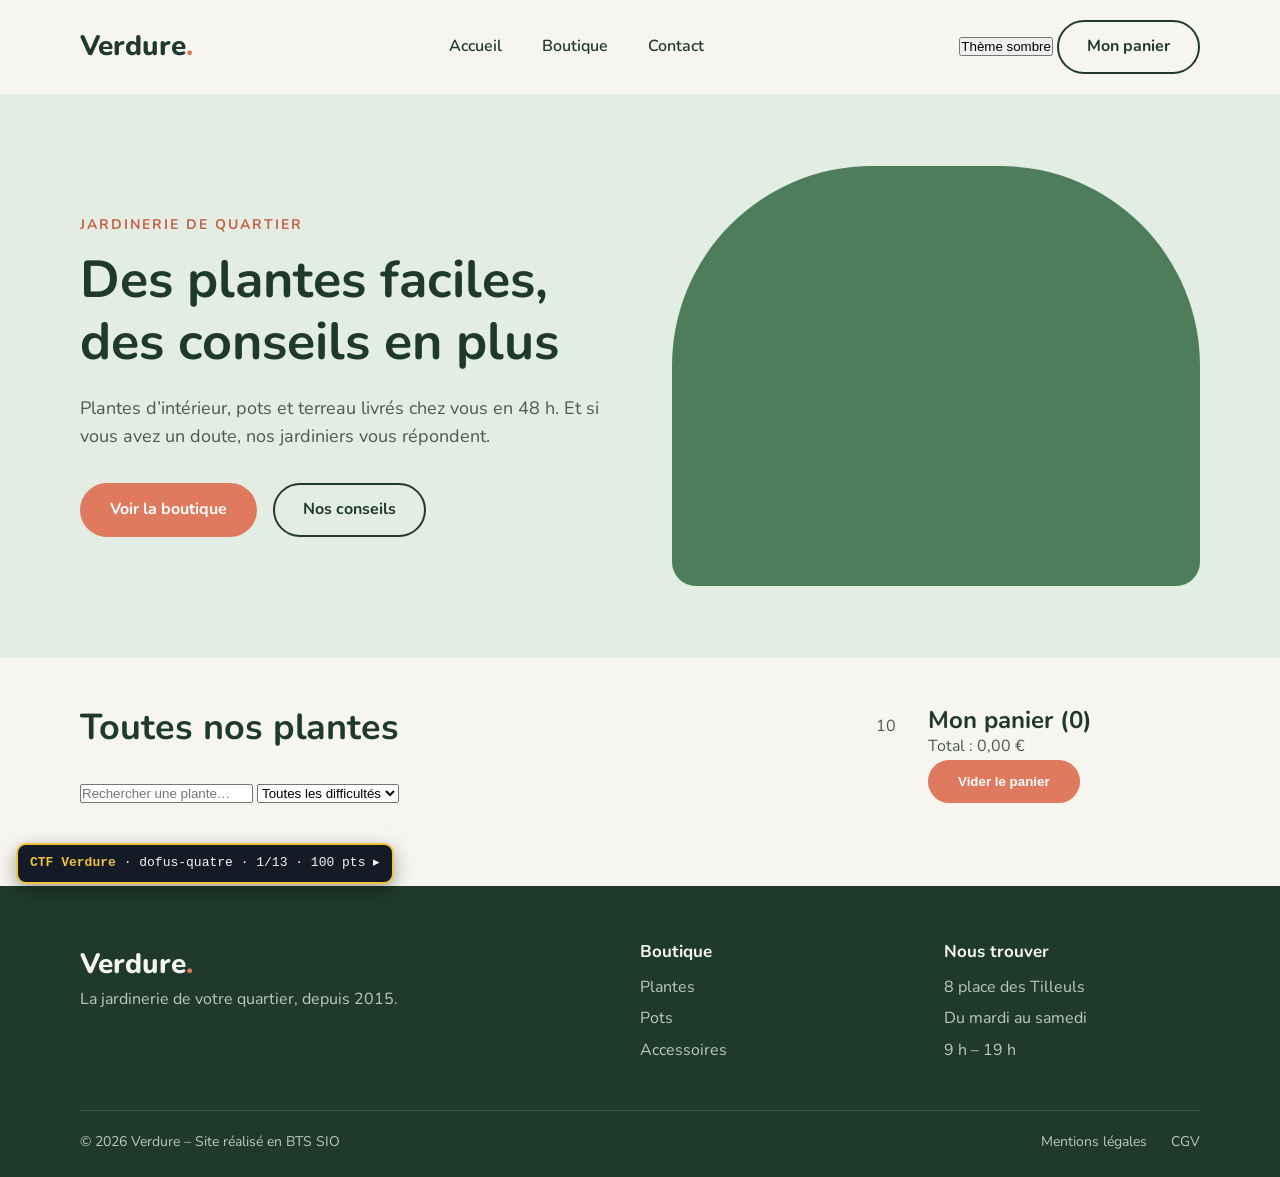
<file: index.html>
<!DOCTYPE html>
<html lang="fr">
<head>
  <meta charset="UTF-8">
  <title>Verdure – Jardinerie de quartier</title>
  <link rel="preconnect" href="https://fonts.googleapis.com">
  <link href="https://fonts.googleapis.com/css2?family=Nunito:wght@400;600;700;800&display=swap" rel="stylesheet">
  <link rel="stylesheet" href="style.css">
  <!-- Scripts : ne pas changer l'ordre -->
  <script src="js/ctf-config.js"></script>
  <script src="js/plantes.js" defer></script>
  <script src="js/commun.js" defer></script>
  <script src="js/accueil.js" defer></script>
  <script src="js/ctf.js" defer></script>

</head>
<body>

  <header class="header">
    <a href="index.html" class="logo">Verdure<span>.</span></a>
    <nav>
      <ul class="menu">
        <li><a href="index.html" class="actif">Accueil</a></li>
        <li><a href="index.html#boutique">Boutique</a></li>
        <li><a href="contact.html">Contact</a></li>
      </ul>
    </nav>
    <div class="header-actions">
      <button type="button" class="bouton-theme" id="bouton-theme">Thème sombre</button>
      <a href="index.html#panier" class="bouton bouton-contour">Mon panier</a>
    </div>
  </header>

  <section class="hero">
    <div class="hero-texte">
      <p class="surtitre">Jardinerie de quartier</p>
      <h1>Des plantes faciles,<br>des conseils en plus</h1>
      <p class="intro">Plantes d’intérieur, pots et terreau livrés chez vous en 48 h. Et si vous avez un doute, nos jardiniers vous répondent.</p>
      <div class="hero-boutons">
        <a href="#boutique" class="bouton">Voir la boutique</a>
        <a href="#" class="bouton bouton-contour">Nos conseils</a>
      </div>
    </div>
    <div class="hero-image"></div>
  </section>

  <!-- ===================== BOUTIQUE ===================== -->
  <div class="boutique-page" id="boutique">

    <section class="boutique">
      <div class="boutique-entete">
        <h2>Toutes nos plantes</h2>
        <p class="nb-plantes" id="nb-plantes"></p>
      </div>
      <div class="outils">
        <input type="search" id="recherche" placeholder="Rechercher une plante…" aria-label="Rechercher une plante">
        <select id="filtre-difficulte" aria-label="Filtrer par difficulté">
          <option value="toutes">Toutes les difficultés</option>
          <option value="facile">Facile</option>
          <option value="intermediaire">Intermédiaire</option>
          <option value="expert">Expert</option>
        </select>
      </div>
      <!-- Les cartes sont créées en JavaScript à partir du tableau « plantes » -->
      <div class="produits" id="catalogue"></div>
    </section>

    <aside class="panier" id="panier">
      <h2>Mon panier (<span id="compteur-panier">0</span>)</h2>
      <ul class="panier-lignes" id="panier-lignes"></ul>
      <p class="panier-total">Total : <span id="panier-total">0,00 €</span></p>
      <button type="button" class="bouton" id="vider-panier">Vider le panier</button>
    </aside>

  </div>

  <footer class="footer">
    <div class="footer-haut">
      <div class="footer-marque">
        <p class="logo">Verdure<span>.</span></p>
        <p>La jardinerie de votre quartier, depuis 2015.</p>
      </div>
      <div class="footer-colonne">
        <h4>Boutique</h4>
        <ul>
          <li><a href="#">Plantes</a></li>
          <li><a href="#">Pots</a></li>
          <li><a href="#">Accessoires</a></li>
        </ul>
      </div>
      <div class="footer-colonne">
        <h4>Nous trouver</h4>
        <ul>
          <li>8 place des Tilleuls</li>
          <li>Du mardi au samedi</li>
          <li>9 h – 19 h</li>
        </ul>
      </div>
    </div>
    <div class="footer-bas">
      <p>© 2026 Verdure – Site réalisé en BTS SIO</p>
      <ul class="footer-liens">
        <li><a href="#">Mentions légales</a></li>
        <li><a href="#">CGV</a></li>
      </ul>
    </div>
  </footer>

</body>
</html>
</file>
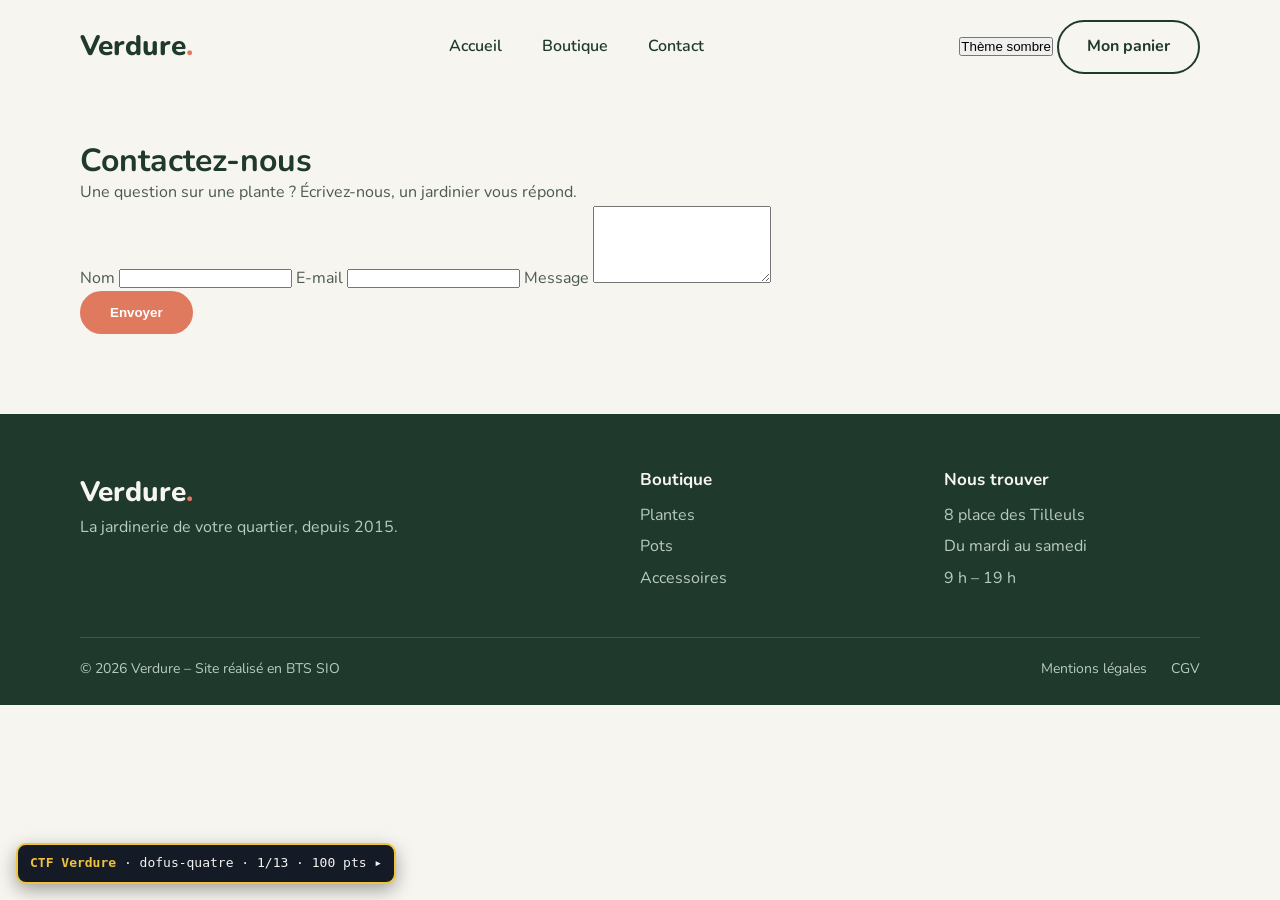
<file: contact.html>
<!DOCTYPE html>
<html lang="fr">
<head>
  <meta charset="UTF-8">
  <title>Contact – Verdure</title>
  <link rel="preconnect" href="https://fonts.googleapis.com">
  <link href="https://fonts.googleapis.com/css2?family=Nunito:wght@400;600;700;800&display=swap" rel="stylesheet">
  <link rel="stylesheet" href="style.css">
  <!-- Scripts : ne pas changer l'ordre -->
  <script src="js/ctf-config.js"></script>
  <script src="js/plantes.js" defer></script>
  <script src="js/commun.js" defer></script>
  <script src="js/contact.js" defer></script>
  <script src="js/ctf.js" defer></script>
</head>
<body>

  <header class="header">
    <a href="index.html" class="logo">Verdure<span>.</span></a>
    <nav>
      <ul class="menu">
        <li><a href="index.html">Accueil</a></li>
        <li><a href="index.html#boutique">Boutique</a></li>
        <li><a href="contact.html" class="actif">Contact</a></li>
      </ul>
    </nav>
    <div class="header-actions">
      <button type="button" class="bouton-theme" id="bouton-theme">Thème sombre</button>
      <a href="index.html#panier" class="bouton bouton-contour">Mon panier</a>
    </div>
  </header>

  <main class="contact">
    <h1>Contactez-nous</h1>
    <p class="contact-intro">Une question sur une plante ? Écrivez-nous, un jardinier vous répond.</p>

    <form class="formulaire" id="contact" novalidate>
      <label for="contact-nom">Nom</label>
      <input type="text" id="contact-nom">

      <label for="contact-email">E-mail</label>
      <input type="email" id="contact-email">

      <label for="contact-message">Message</label>
      <textarea id="contact-message" rows="5"></textarea>

      <p class="erreur" id="contact-erreur"></p>
      <button type="submit" class="bouton">Envoyer</button>
    </form>

    <div class="confirmation" id="contact-confirmation" hidden></div>
  </main>

  <footer class="footer">
    <div class="footer-haut">
      <div class="footer-marque">
        <p class="logo">Verdure<span>.</span></p>
        <p>La jardinerie de votre quartier, depuis 2015.</p>
      </div>
      <div class="footer-colonne">
        <h4>Boutique</h4>
        <ul>
          <li><a href="#">Plantes</a></li>
          <li><a href="#">Pots</a></li>
          <li><a href="#">Accessoires</a></li>
        </ul>
      </div>
      <div class="footer-colonne">
        <h4>Nous trouver</h4>
        <ul>
          <li>8 place des Tilleuls</li>
          <li>Du mardi au samedi</li>
          <li>9 h – 19 h</li>
        </ul>
      </div>
    </div>
    <div class="footer-bas">
      <p>© 2026 Verdure – Site réalisé en BTS SIO</p>
      <ul class="footer-liens">
        <li><a href="#">Mentions légales</a></li>
        <li><a href="#">CGV</a></li>
      </ul>
    </div>
  </footer>

</body>
</html>
</file>
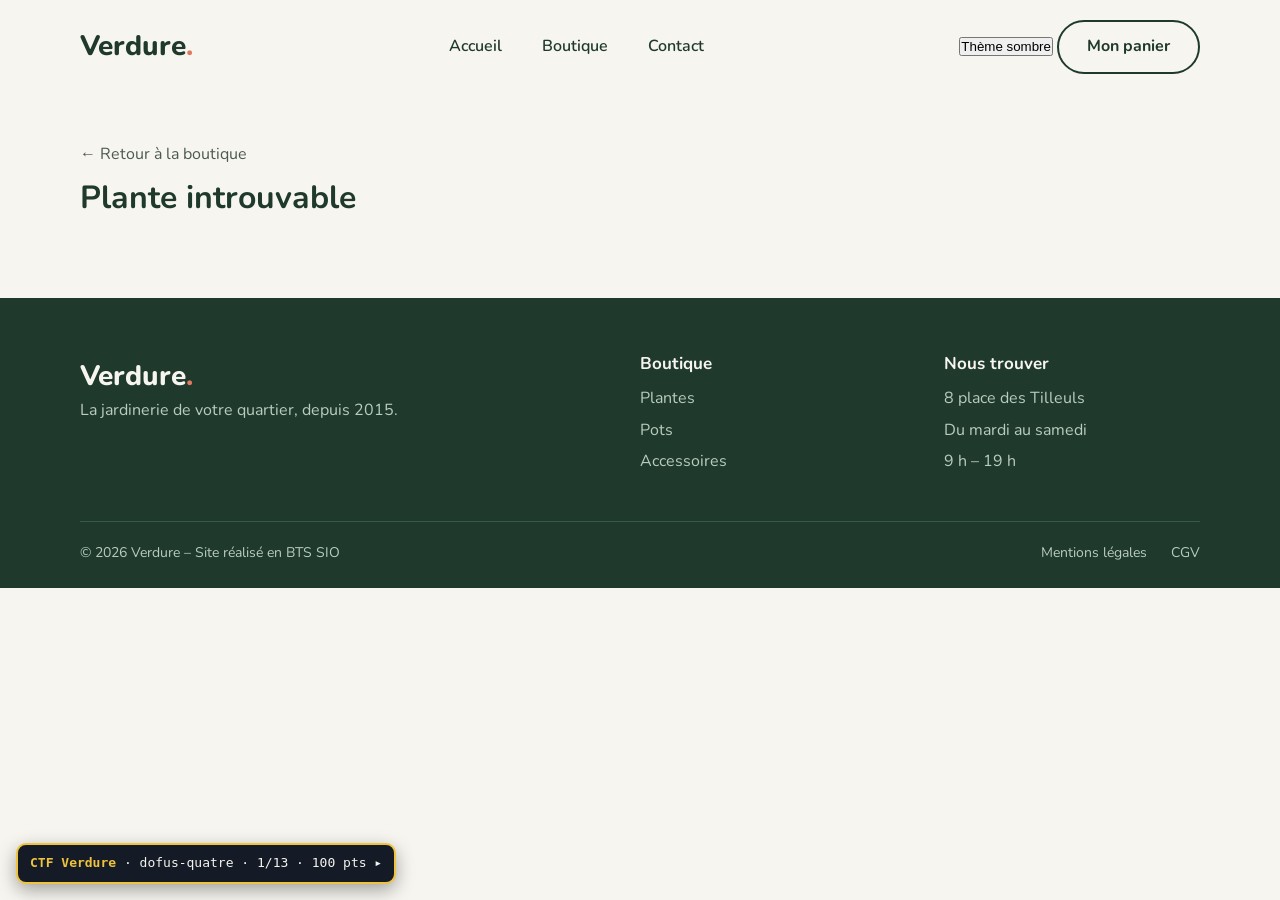
<file: plante.html>
<!DOCTYPE html>
<html lang="fr">
<head>
  <meta charset="UTF-8">
  <title>Fiche plante – Verdure</title>
  <link rel="preconnect" href="https://fonts.googleapis.com">
  <link href="https://fonts.googleapis.com/css2?family=Nunito:wght@400;600;700;800&display=swap" rel="stylesheet">
  <link rel="stylesheet" href="style.css">
  <!-- Scripts : ne pas changer l'ordre -->
  <script src="js/ctf-config.js"></script>
  <script src="js/plantes.js" defer></script>
  <script src="js/commun.js" defer></script>
  <script src="js/fiche.js" defer></script>
  <script src="js/ctf.js" defer></script>
</head>
<body>

  <header class="header">
    <a href="index.html" class="logo">Verdure<span>.</span></a>
    <nav>
      <ul class="menu">
        <li><a href="index.html">Accueil</a></li>
        <li><a href="index.html#boutique" class="actif">Boutique</a></li>
        <li><a href="contact.html">Contact</a></li>
      </ul>
    </nav>
    <div class="header-actions">
      <button type="button" class="bouton-theme" id="bouton-theme">Thème sombre</button>
      <a href="index.html#panier" class="bouton bouton-contour">Mon panier</a>
    </div>
  </header>

  <main class="fiche" id="fiche">
    <a href="index.html#boutique" class="lien-retour">← Retour à la boutique</a>
    <div class="fiche-contenu">
      <div class="fiche-image" id="plante-image"></div>
      <div class="fiche-infos">
        <p class="surtitre" id="plante-latin"></p>
        <h1 id="plante-nom">Plante introuvable</h1>
        <p class="fiche-prix" id="plante-prix"></p>
        <ul class="fiche-tags">
          <li id="plante-difficulte"></li>
          <li id="plante-lumiere"></li>
          <li id="plante-arrosage"></li>
        </ul>
        <p class="fiche-description" id="plante-description"></p>
      </div>
    </div>
  </main>

  <footer class="footer">
    <div class="footer-haut">
      <div class="footer-marque">
        <p class="logo">Verdure<span>.</span></p>
        <p>La jardinerie de votre quartier, depuis 2015.</p>
      </div>
      <div class="footer-colonne">
        <h4>Boutique</h4>
        <ul>
          <li><a href="#">Plantes</a></li>
          <li><a href="#">Pots</a></li>
          <li><a href="#">Accessoires</a></li>
        </ul>
      </div>
      <div class="footer-colonne">
        <h4>Nous trouver</h4>
        <ul>
          <li>8 place des Tilleuls</li>
          <li>Du mardi au samedi</li>
          <li>9 h – 19 h</li>
        </ul>
      </div>
    </div>
    <div class="footer-bas">
      <p>© 2026 Verdure – Site réalisé en BTS SIO</p>
      <ul class="footer-liens">
        <li><a href="#">Mentions légales</a></li>
        <li><a href="#">CGV</a></li>
      </ul>
    </div>
  </footer>

</body>
</html>
</file>
<file: style.css>
/* =================================================
   PARTIE 1 – Réglages, en-tête, boutons, hero
   ================================================= */
* {
  box-sizing: border-box;
  margin: 0;
  padding: 0;
}

body {
  font-family: "Nunito", Arial, sans-serif;
  font-size: 1rem;
  line-height: 1.6;
  color: #4A5A50;
  background-color: #F7F5EF;
}

a {
  text-decoration: none;
  color: inherit;
}

ul {
  list-style: none;
}

h1, h2, h3, h4 {
  color: #1F3A2D;
  line-height: 1.2;
}

/* En-tête */
.header {
  display: flex;
  justify-content: space-between;
  align-items: center;
  padding: 20px 80px;
}

.logo {
  font-size: 1.75rem;
  font-weight: 800;
  color: #1F3A2D;
}

.logo span {
  color: #E07A5F;
}

.menu {
  display: flex;
  gap: 40px;
}

.menu a {
  font-weight: 600;
  color: #1F3A2D;
}

.menu a:hover {
  color: #E07A5F;
}

/* Boutons */
.bouton {
  display: inline-block;
  padding: 12px 28px;
  background-color: #E07A5F;
  color: #FFFFFF;
  font-weight: 700;
  border: 2px solid #E07A5F;
  border-radius: 30px;
}

.bouton:hover {
  background-color: #C4634A;
  border-color: #C4634A;
}

.bouton-contour {
  background-color: transparent;
  color: #1F3A2D;
  border-color: #1F3A2D;
}

/* Hero en deux colonnes */
.hero {
  display: flex;
  align-items: center;
  gap: 64px;
  padding: 72px 80px;
  background-color: #E3EDE4;
}

.hero-texte {
  flex: 1;
}

.hero-image {
  flex: 1;
  height: 420px;
  background-color: #4E7D5B;
  border-radius: 200px 200px 24px 24px;
}

.surtitre {
  font-size: 0.875rem;
  font-weight: 700;
  text-transform: uppercase;
  letter-spacing: 2px;
  color: #C4634A;
  margin-bottom: 12px;
}

.hero h1 {
  font-size: 3.25rem;
  margin-bottom: 20px;
}

.intro {
  font-size: 1.125rem;
  margin-bottom: 32px;
}

.hero-boutons {
  display: flex;
  gap: 16px;
}

/* =================================================
   PARTIE 2 – Boutique
   ================================================= */
.boutique {
  padding: 80px;
}

.boutique-entete {
  display: flex;
  justify-content: space-between;
  align-items: center;
  margin-bottom: 32px;
}

.boutique h2 {
  font-size: 2.25rem;
}

.lien-fleche {
  font-weight: 700;
  color: #E07A5F;
}

.produits {
  display: flex;
  gap: 32px;
}

.produit {
  flex: 1;
  padding: 16px 16px 20px;
  background-color: #FFFFFF;
  border-radius: 16px;
}

.produit-image {
  height: 220px;
  border-radius: 12px;
  margin-bottom: 16px;
}

.image-1 { background-color: #8DB596; }
.image-2 { background-color: #4E7D5B; }
.image-3 { background-color: #C9D9A6; }

.etiquette {
  display: inline-block;
  padding: 2px 12px;
  background-color: #E3EDE4;
  color: #2F5A40;
  font-size: 0.8125rem;
  font-weight: 700;
  border-radius: 20px;
  margin-bottom: 8px;
}

.produit h3 {
  font-size: 1.375rem;
}

.produit-bas {
  display: flex;
  justify-content: space-between;
  align-items: center;
  margin-top: 16px;
}

.prix {
  font-size: 1.25rem;
  font-weight: 800;
  color: #1F3A2D;
}

.bouton-ajouter {
  padding: 8px 18px;
  background-color: #1F3A2D;
  color: #FFFFFF;
  font-size: 0.875rem;
  font-weight: 700;
  border-radius: 20px;
}

.bouton-ajouter:hover {
  background-color: #E07A5F;
}

/* =================================================
   PARTIE 3 – Pied de page
   ================================================= */
.footer {
  padding: 56px 80px 24px;
  background-color: #1F3A2D;
  color: #B9CCBE;
}

.footer .logo,
.footer h4 {
  color: #F7F5EF;
}

.footer-haut {
  display: flex;
  gap: 48px;
  margin-bottom: 40px;
}

.footer-marque {
  flex: 2;
}

.footer-colonne {
  flex: 1;
}

.footer h4 {
  font-size: 1.0625rem;
  margin-bottom: 12px;
}

.footer-colonne li {
  margin-bottom: 6px;
}

.footer-bas {
  display: flex;
  justify-content: space-between;
  padding-top: 20px;
  border-top: 1px solid #355A46;
  font-size: 0.875rem;
}

.footer-liens {
  display: flex;
  gap: 24px;
}

/* =================================================
   VERDURE CTF – CSS minimal fourni
   La mise en forme des nouveaux éléments (outils de recherche,
   fiche plante, page panier, thème sombre) est à faire par vous.
   ================================================= */

/* Les éléments avec l'attribut hidden restent cachés */
[hidden] {
  display: none !important;
}

/* Le catalogue passe à la ligne : 3 cartes par ligne */
.produits {
  flex-wrap: wrap;
}

.produit {
  flex: 0 1 calc((100% - 64px) / 3);
}

/* Mise en page minimale : le catalogue à gauche, le panier à droite */
.boutique-page {
  display: flex;
  align-items: flex-start;
  gap: 32px;
  padding: 0 80px 80px;
}

.boutique-page .boutique {
  flex: 3;
  padding: 48px 0 0;
}

.boutique-page .panier {
  flex: 1;
  margin-top: 48px;
}

/* Les pages ajoutées gardent les marges du site */
.fiche,
.contact {
  padding: 48px 80px 80px;
}


/* theme sombre */
.sombre{
  background-color: black;
  color: white;
}
</file>
